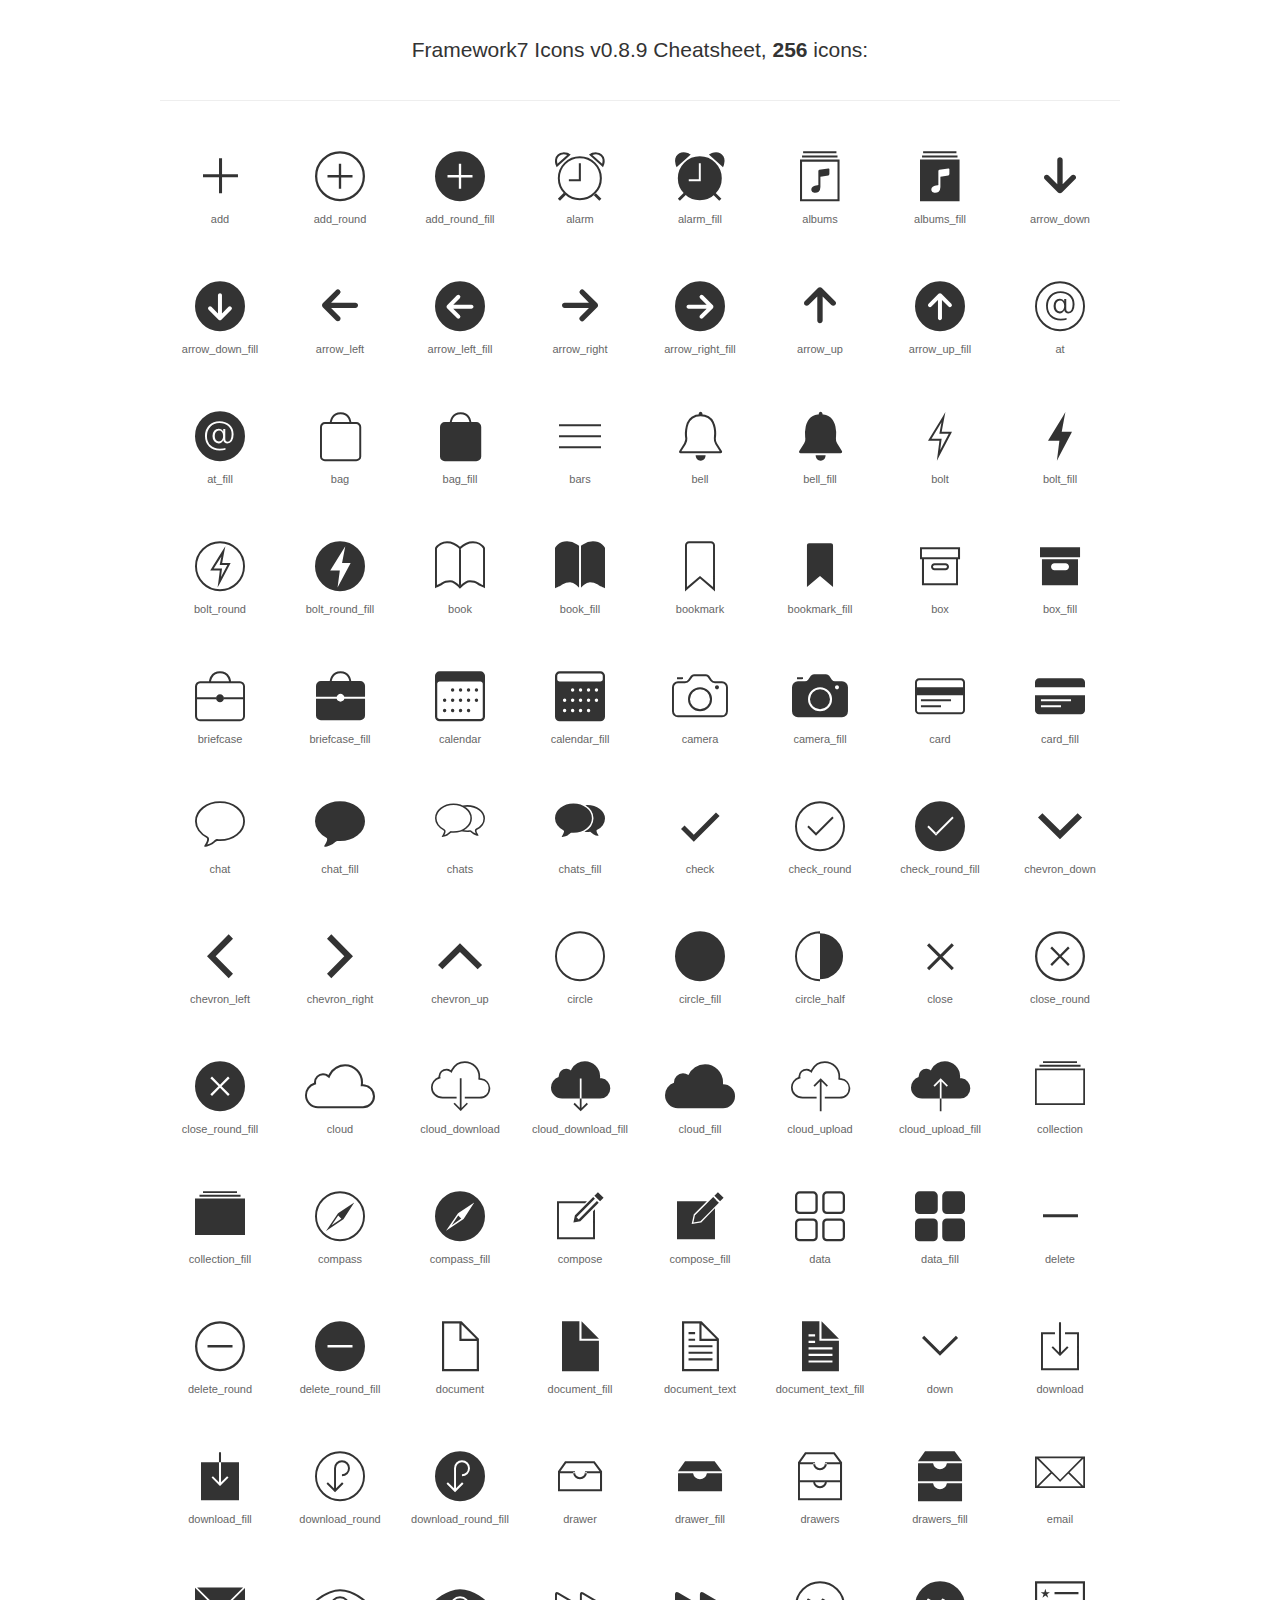
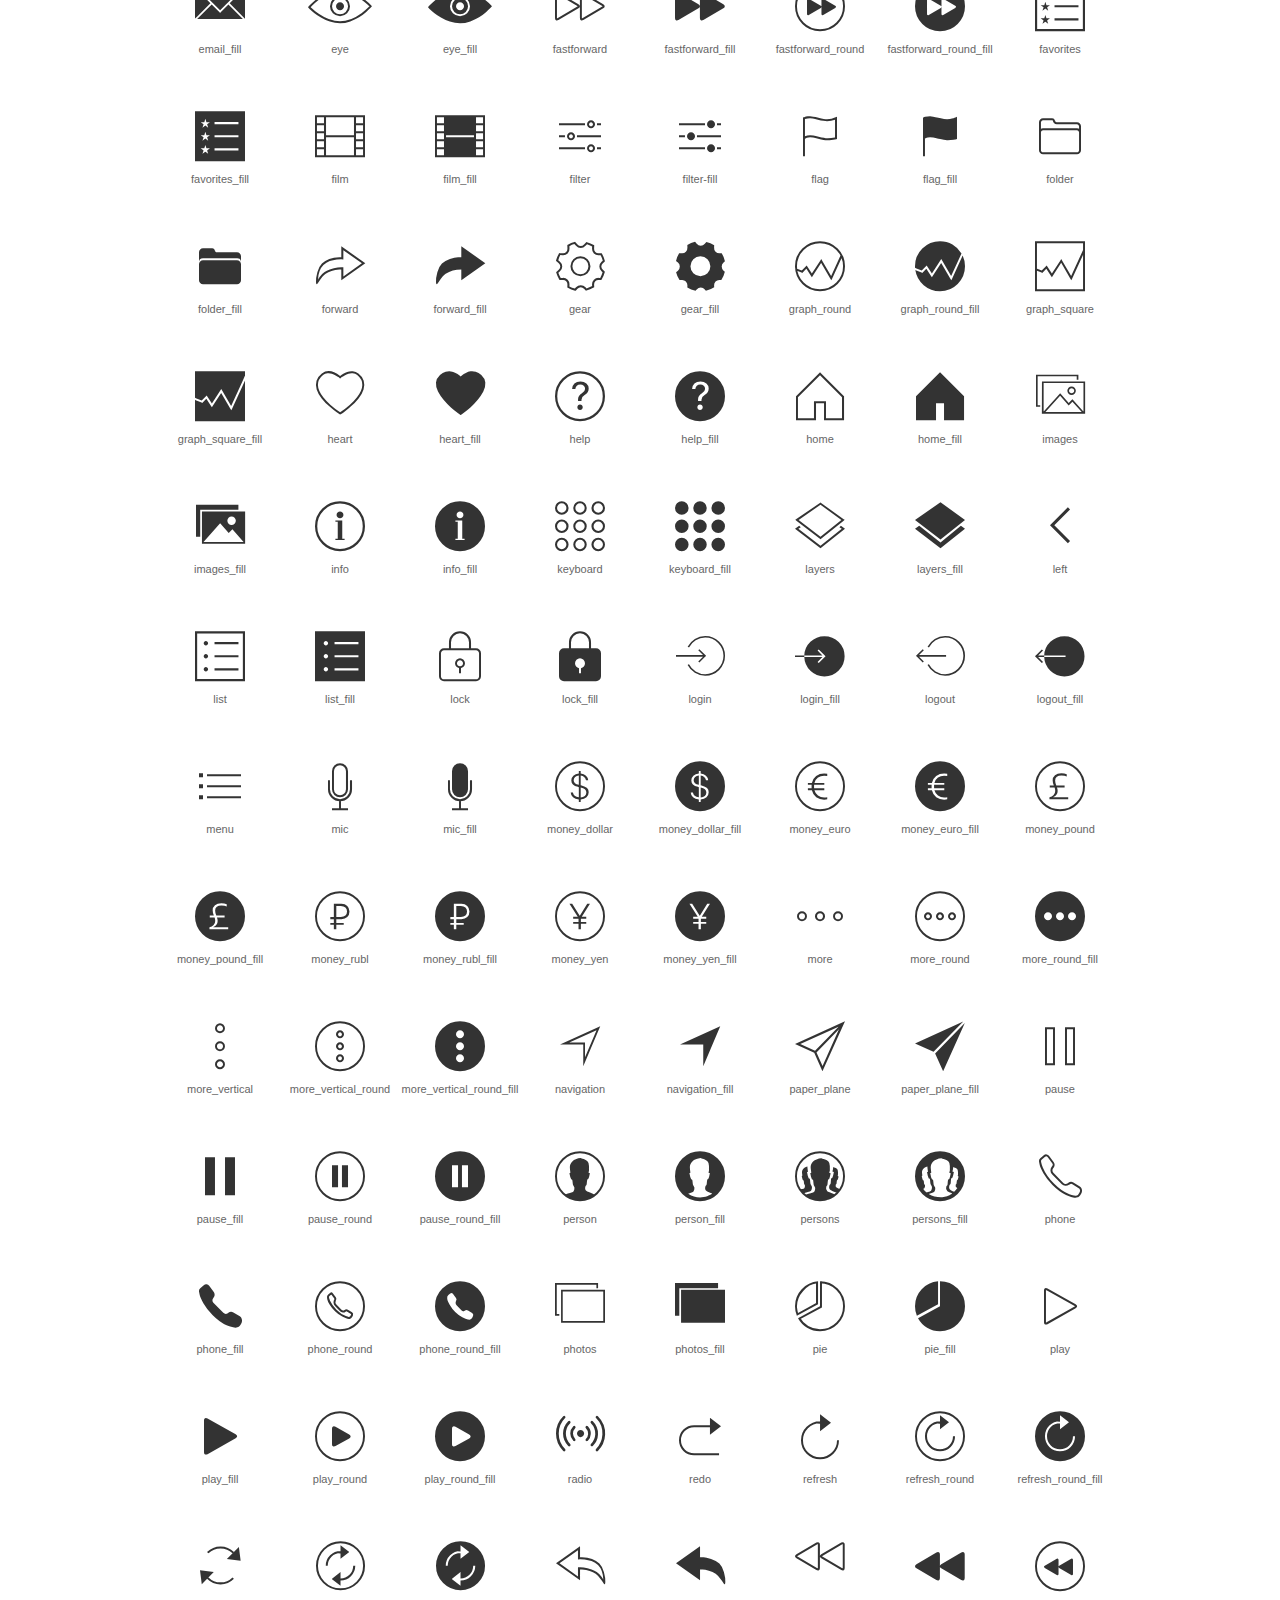
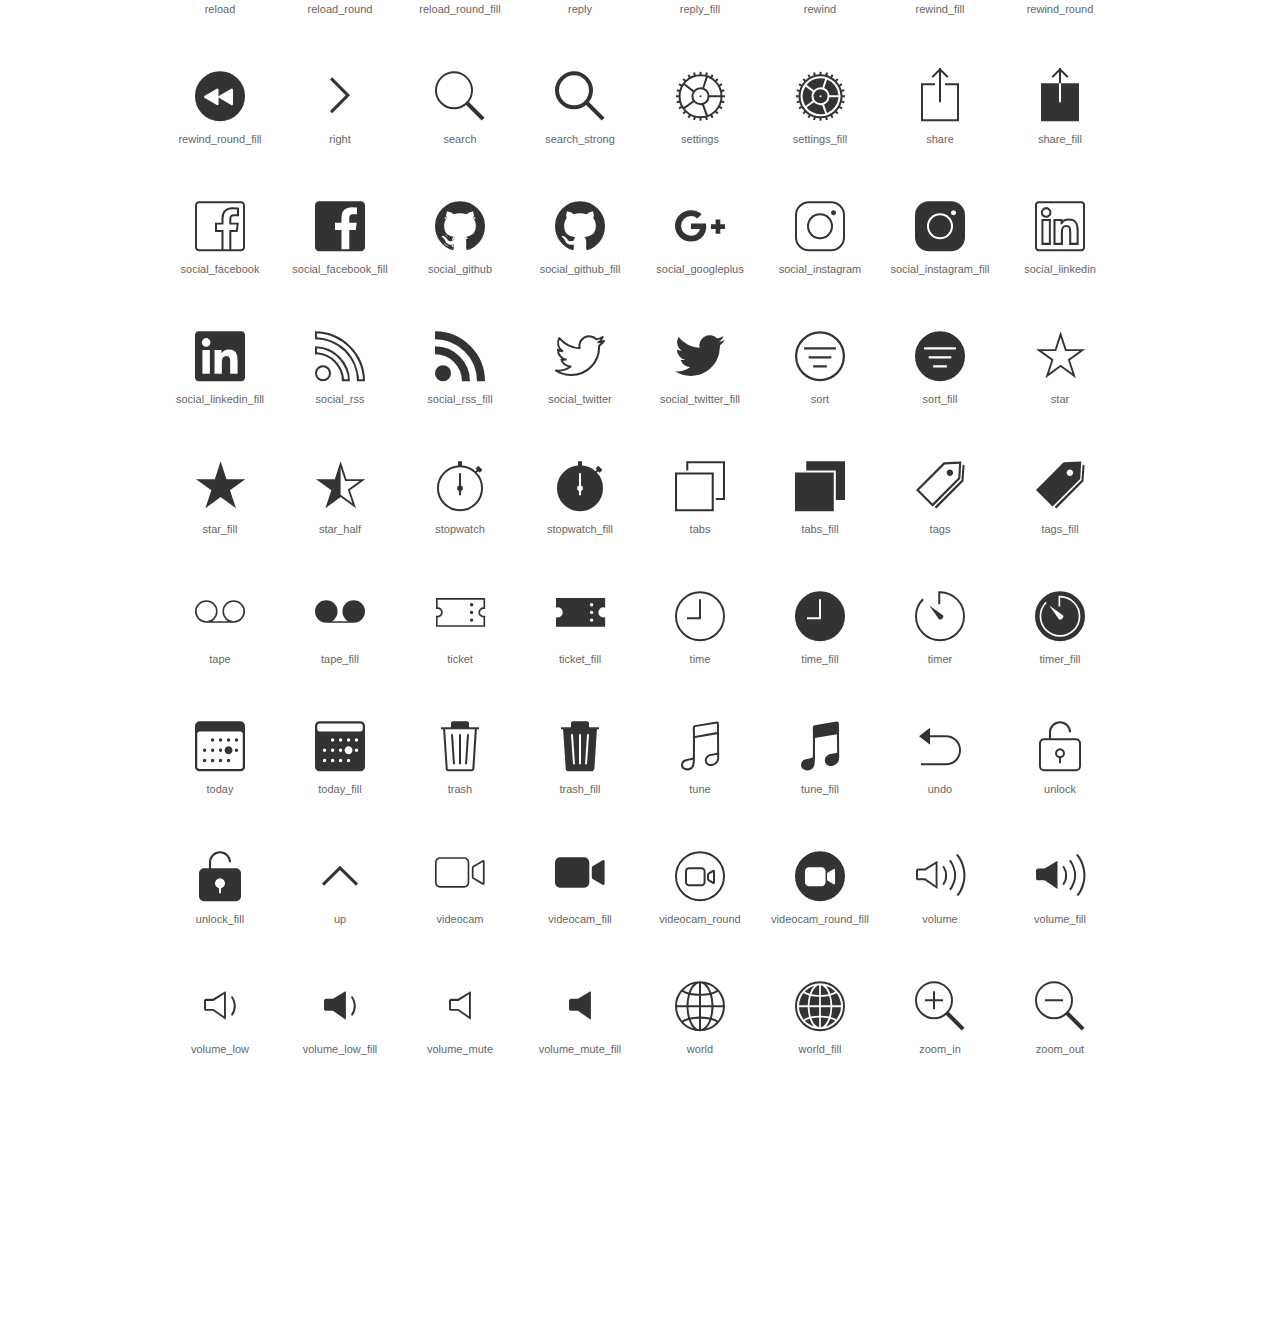
<file: www/icons/cheatsheet.html>
<!DOCTYPE html>
<html>
<head>
  <title>Framework7 Icons v0.8.9 Cheatsheet</title>
  <link href="css/framework7-icons.css" rel="stylesheet" type="text/css" />
  <style>
    {
      -moz-box-sizing: border-box;
      -webkit-box-sizing: border-box;
      box-sizing: border-box;
      margin: 0;
      padding: 0;
      -webkit-touch-callout: none;
      -webkit-user-select: none;
      -khtml-user-select: none;
      -moz-user-select: none;
      -ms-user-select: none;
      user-select: none;
    }
    body {
      background: #fff;
      color: #333;
      font: 14px/1.5 "Helvetica Neue", Helvetica, Arial, sans-serif;
      margin: 0;
    }
    header {
      text-align: center;
      border-bottom: 1px solid #eee;
      margin-bottom: 20px;
      overflow: hidden;
      padding: 20px 0;
    }
    header h1 {
      font-size: 21px;
      font-weight: 400;
    }
    .center {
      margin-left: auto;
      margin-right: auto;
      max-width: 960px;
    }
    .icons {
      overflow: hidden;
    }
    .content .icon-cell .f7-icons {
      cursor: pointer;
    }
    .content {
      padding-bottom: 250px;
    }
    .icons .icon-cell {
      float: left;
      width: 12.5%;
      text-align: center;
      height: 100px;
      margin-top: 30px;
    }
    .icons .icon-name, .icons .icon-size {
      display: block;
      font-size: 11px;
      color: #666;
      margin-top: 10px;
    }
    .f7-icons.size-14 {
      font-size: 14px;
    }
    .f7-icons.size-16 {
      font-size: 16px;
    }
    .f7-icons.size-18 {
      font-size: 18px;
    }
    .f7-icons.size-22 {
      font-size: 22px;
    }
    .f7-icons.size-25 {
      font-size: 25px;
    }
    .f7-icons.size-29 {
      font-size: 29px;
    }
    .f7-icons.size-50 {
      font-size: 50px;
    }
    .f7-icons.size-100 {
      font-size: 100px;
    }
    .icon-preview {
      box-shadow: 0px -10px 20px rgba(0,0,0,0.3);
      background: #fff;
      position: fixed;
      bottom: 0;
      left: 50%;
      margin-left: -480px;
      z-index: 100;
      width: 960px;
      display: none;
    }
    @media (max-width: 960px) {
      .icon-preview {
        left: 0;
        width: 100%;
        margin-left: 0;
      }
    }
    .icon-preview .icons {
      font-size: 0;
      padding-bottom: 10px;
    }
    .icon-preview .icon-cell {
      float: none;
      display: inline-block;
      margin: 0;
      vertical-align: bottom;
      height: auto;
    }
    .icon-preview .icon-preview-name {
      font-size: 18px;
      padding: 10px;
      border-bottom: 1px solid #eee;
      margin-bottom: 10px;
    }
  </style>
</head>

<body>
  <div class="center">
    <header>
      <h1>Framework7 Icons v0.8.9 Cheatsheet, <b>256</b> icons:</h1>
    </header>
    <div class="content">
      <div class="icons">
        <div class="icon-cell">
  <i class="f7-icons size-50">add</i>
  <span class="icon-name">add</span>
</div>
<div class="icon-cell">
  <i class="f7-icons size-50">add_round</i>
  <span class="icon-name">add_round</span>
</div>
<div class="icon-cell">
  <i class="f7-icons size-50">add_round_fill</i>
  <span class="icon-name">add_round_fill</span>
</div>
<div class="icon-cell">
  <i class="f7-icons size-50">alarm</i>
  <span class="icon-name">alarm</span>
</div>
<div class="icon-cell">
  <i class="f7-icons size-50">alarm_fill</i>
  <span class="icon-name">alarm_fill</span>
</div>
<div class="icon-cell">
  <i class="f7-icons size-50">albums</i>
  <span class="icon-name">albums</span>
</div>
<div class="icon-cell">
  <i class="f7-icons size-50">albums_fill</i>
  <span class="icon-name">albums_fill</span>
</div>
<div class="icon-cell">
  <i class="f7-icons size-50">arrow_down</i>
  <span class="icon-name">arrow_down</span>
</div>
<div class="icon-cell">
  <i class="f7-icons size-50">arrow_down_fill</i>
  <span class="icon-name">arrow_down_fill</span>
</div>
<div class="icon-cell">
  <i class="f7-icons size-50">arrow_left</i>
  <span class="icon-name">arrow_left</span>
</div>
<div class="icon-cell">
  <i class="f7-icons size-50">arrow_left_fill</i>
  <span class="icon-name">arrow_left_fill</span>
</div>
<div class="icon-cell">
  <i class="f7-icons size-50">arrow_right</i>
  <span class="icon-name">arrow_right</span>
</div>
<div class="icon-cell">
  <i class="f7-icons size-50">arrow_right_fill</i>
  <span class="icon-name">arrow_right_fill</span>
</div>
<div class="icon-cell">
  <i class="f7-icons size-50">arrow_up</i>
  <span class="icon-name">arrow_up</span>
</div>
<div class="icon-cell">
  <i class="f7-icons size-50">arrow_up_fill</i>
  <span class="icon-name">arrow_up_fill</span>
</div>
<div class="icon-cell">
  <i class="f7-icons size-50">at</i>
  <span class="icon-name">at</span>
</div>
<div class="icon-cell">
  <i class="f7-icons size-50">at_fill</i>
  <span class="icon-name">at_fill</span>
</div>
<div class="icon-cell">
  <i class="f7-icons size-50">bag</i>
  <span class="icon-name">bag</span>
</div>
<div class="icon-cell">
  <i class="f7-icons size-50">bag_fill</i>
  <span class="icon-name">bag_fill</span>
</div>
<div class="icon-cell">
  <i class="f7-icons size-50">bars</i>
  <span class="icon-name">bars</span>
</div>
<div class="icon-cell">
  <i class="f7-icons size-50">bell</i>
  <span class="icon-name">bell</span>
</div>
<div class="icon-cell">
  <i class="f7-icons size-50">bell_fill</i>
  <span class="icon-name">bell_fill</span>
</div>
<div class="icon-cell">
  <i class="f7-icons size-50">bolt</i>
  <span class="icon-name">bolt</span>
</div>
<div class="icon-cell">
  <i class="f7-icons size-50">bolt_fill</i>
  <span class="icon-name">bolt_fill</span>
</div>
<div class="icon-cell">
  <i class="f7-icons size-50">bolt_round</i>
  <span class="icon-name">bolt_round</span>
</div>
<div class="icon-cell">
  <i class="f7-icons size-50">bolt_round_fill</i>
  <span class="icon-name">bolt_round_fill</span>
</div>
<div class="icon-cell">
  <i class="f7-icons size-50">book</i>
  <span class="icon-name">book</span>
</div>
<div class="icon-cell">
  <i class="f7-icons size-50">book_fill</i>
  <span class="icon-name">book_fill</span>
</div>
<div class="icon-cell">
  <i class="f7-icons size-50">bookmark</i>
  <span class="icon-name">bookmark</span>
</div>
<div class="icon-cell">
  <i class="f7-icons size-50">bookmark_fill</i>
  <span class="icon-name">bookmark_fill</span>
</div>
<div class="icon-cell">
  <i class="f7-icons size-50">box</i>
  <span class="icon-name">box</span>
</div>
<div class="icon-cell">
  <i class="f7-icons size-50">box_fill</i>
  <span class="icon-name">box_fill</span>
</div>
<div class="icon-cell">
  <i class="f7-icons size-50">briefcase</i>
  <span class="icon-name">briefcase</span>
</div>
<div class="icon-cell">
  <i class="f7-icons size-50">briefcase_fill</i>
  <span class="icon-name">briefcase_fill</span>
</div>
<div class="icon-cell">
  <i class="f7-icons size-50">calendar</i>
  <span class="icon-name">calendar</span>
</div>
<div class="icon-cell">
  <i class="f7-icons size-50">calendar_fill</i>
  <span class="icon-name">calendar_fill</span>
</div>
<div class="icon-cell">
  <i class="f7-icons size-50">camera</i>
  <span class="icon-name">camera</span>
</div>
<div class="icon-cell">
  <i class="f7-icons size-50">camera_fill</i>
  <span class="icon-name">camera_fill</span>
</div>
<div class="icon-cell">
  <i class="f7-icons size-50">card</i>
  <span class="icon-name">card</span>
</div>
<div class="icon-cell">
  <i class="f7-icons size-50">card_fill</i>
  <span class="icon-name">card_fill</span>
</div>
<div class="icon-cell">
  <i class="f7-icons size-50">chat</i>
  <span class="icon-name">chat</span>
</div>
<div class="icon-cell">
  <i class="f7-icons size-50">chat_fill</i>
  <span class="icon-name">chat_fill</span>
</div>
<div class="icon-cell">
  <i class="f7-icons size-50">chats</i>
  <span class="icon-name">chats</span>
</div>
<div class="icon-cell">
  <i class="f7-icons size-50">chats_fill</i>
  <span class="icon-name">chats_fill</span>
</div>
<div class="icon-cell">
  <i class="f7-icons size-50">check</i>
  <span class="icon-name">check</span>
</div>
<div class="icon-cell">
  <i class="f7-icons size-50">check_round</i>
  <span class="icon-name">check_round</span>
</div>
<div class="icon-cell">
  <i class="f7-icons size-50">check_round_fill</i>
  <span class="icon-name">check_round_fill</span>
</div>
<div class="icon-cell">
  <i class="f7-icons size-50">chevron_down</i>
  <span class="icon-name">chevron_down</span>
</div>
<div class="icon-cell">
  <i class="f7-icons size-50">chevron_left</i>
  <span class="icon-name">chevron_left</span>
</div>
<div class="icon-cell">
  <i class="f7-icons size-50">chevron_right</i>
  <span class="icon-name">chevron_right</span>
</div>
<div class="icon-cell">
  <i class="f7-icons size-50">chevron_up</i>
  <span class="icon-name">chevron_up</span>
</div>
<div class="icon-cell">
  <i class="f7-icons size-50">circle</i>
  <span class="icon-name">circle</span>
</div>
<div class="icon-cell">
  <i class="f7-icons size-50">circle_fill</i>
  <span class="icon-name">circle_fill</span>
</div>
<div class="icon-cell">
  <i class="f7-icons size-50">circle_half</i>
  <span class="icon-name">circle_half</span>
</div>
<div class="icon-cell">
  <i class="f7-icons size-50">close</i>
  <span class="icon-name">close</span>
</div>
<div class="icon-cell">
  <i class="f7-icons size-50">close_round</i>
  <span class="icon-name">close_round</span>
</div>
<div class="icon-cell">
  <i class="f7-icons size-50">close_round_fill</i>
  <span class="icon-name">close_round_fill</span>
</div>
<div class="icon-cell">
  <i class="f7-icons size-50">cloud</i>
  <span class="icon-name">cloud</span>
</div>
<div class="icon-cell">
  <i class="f7-icons size-50">cloud_download</i>
  <span class="icon-name">cloud_download</span>
</div>
<div class="icon-cell">
  <i class="f7-icons size-50">cloud_download_fill</i>
  <span class="icon-name">cloud_download_fill</span>
</div>
<div class="icon-cell">
  <i class="f7-icons size-50">cloud_fill</i>
  <span class="icon-name">cloud_fill</span>
</div>
<div class="icon-cell">
  <i class="f7-icons size-50">cloud_upload</i>
  <span class="icon-name">cloud_upload</span>
</div>
<div class="icon-cell">
  <i class="f7-icons size-50">cloud_upload_fill</i>
  <span class="icon-name">cloud_upload_fill</span>
</div>
<div class="icon-cell">
  <i class="f7-icons size-50">collection</i>
  <span class="icon-name">collection</span>
</div>
<div class="icon-cell">
  <i class="f7-icons size-50">collection_fill</i>
  <span class="icon-name">collection_fill</span>
</div>
<div class="icon-cell">
  <i class="f7-icons size-50">compass</i>
  <span class="icon-name">compass</span>
</div>
<div class="icon-cell">
  <i class="f7-icons size-50">compass_fill</i>
  <span class="icon-name">compass_fill</span>
</div>
<div class="icon-cell">
  <i class="f7-icons size-50">compose</i>
  <span class="icon-name">compose</span>
</div>
<div class="icon-cell">
  <i class="f7-icons size-50">compose_fill</i>
  <span class="icon-name">compose_fill</span>
</div>
<div class="icon-cell">
  <i class="f7-icons size-50">data</i>
  <span class="icon-name">data</span>
</div>
<div class="icon-cell">
  <i class="f7-icons size-50">data_fill</i>
  <span class="icon-name">data_fill</span>
</div>
<div class="icon-cell">
  <i class="f7-icons size-50">delete</i>
  <span class="icon-name">delete</span>
</div>
<div class="icon-cell">
  <i class="f7-icons size-50">delete_round</i>
  <span class="icon-name">delete_round</span>
</div>
<div class="icon-cell">
  <i class="f7-icons size-50">delete_round_fill</i>
  <span class="icon-name">delete_round_fill</span>
</div>
<div class="icon-cell">
  <i class="f7-icons size-50">document</i>
  <span class="icon-name">document</span>
</div>
<div class="icon-cell">
  <i class="f7-icons size-50">document_fill</i>
  <span class="icon-name">document_fill</span>
</div>
<div class="icon-cell">
  <i class="f7-icons size-50">document_text</i>
  <span class="icon-name">document_text</span>
</div>
<div class="icon-cell">
  <i class="f7-icons size-50">document_text_fill</i>
  <span class="icon-name">document_text_fill</span>
</div>
<div class="icon-cell">
  <i class="f7-icons size-50">down</i>
  <span class="icon-name">down</span>
</div>
<div class="icon-cell">
  <i class="f7-icons size-50">download</i>
  <span class="icon-name">download</span>
</div>
<div class="icon-cell">
  <i class="f7-icons size-50">download_fill</i>
  <span class="icon-name">download_fill</span>
</div>
<div class="icon-cell">
  <i class="f7-icons size-50">download_round</i>
  <span class="icon-name">download_round</span>
</div>
<div class="icon-cell">
  <i class="f7-icons size-50">download_round_fill</i>
  <span class="icon-name">download_round_fill</span>
</div>
<div class="icon-cell">
  <i class="f7-icons size-50">drawer</i>
  <span class="icon-name">drawer</span>
</div>
<div class="icon-cell">
  <i class="f7-icons size-50">drawer_fill</i>
  <span class="icon-name">drawer_fill</span>
</div>
<div class="icon-cell">
  <i class="f7-icons size-50">drawers</i>
  <span class="icon-name">drawers</span>
</div>
<div class="icon-cell">
  <i class="f7-icons size-50">drawers_fill</i>
  <span class="icon-name">drawers_fill</span>
</div>
<div class="icon-cell">
  <i class="f7-icons size-50">email</i>
  <span class="icon-name">email</span>
</div>
<div class="icon-cell">
  <i class="f7-icons size-50">email_fill</i>
  <span class="icon-name">email_fill</span>
</div>
<div class="icon-cell">
  <i class="f7-icons size-50">eye</i>
  <span class="icon-name">eye</span>
</div>
<div class="icon-cell">
  <i class="f7-icons size-50">eye_fill</i>
  <span class="icon-name">eye_fill</span>
</div>
<div class="icon-cell">
  <i class="f7-icons size-50">fastforward</i>
  <span class="icon-name">fastforward</span>
</div>
<div class="icon-cell">
  <i class="f7-icons size-50">fastforward_fill</i>
  <span class="icon-name">fastforward_fill</span>
</div>
<div class="icon-cell">
  <i class="f7-icons size-50">fastforward_round</i>
  <span class="icon-name">fastforward_round</span>
</div>
<div class="icon-cell">
  <i class="f7-icons size-50">fastforward_round_fill</i>
  <span class="icon-name">fastforward_round_fill</span>
</div>
<div class="icon-cell">
  <i class="f7-icons size-50">favorites</i>
  <span class="icon-name">favorites</span>
</div>
<div class="icon-cell">
  <i class="f7-icons size-50">favorites_fill</i>
  <span class="icon-name">favorites_fill</span>
</div>
<div class="icon-cell">
  <i class="f7-icons size-50">film</i>
  <span class="icon-name">film</span>
</div>
<div class="icon-cell">
  <i class="f7-icons size-50">film_fill</i>
  <span class="icon-name">film_fill</span>
</div>
<div class="icon-cell">
  <i class="f7-icons size-50">filter</i>
  <span class="icon-name">filter</span>
</div>
<div class="icon-cell">
  <i class="f7-icons size-50">filter-fill</i>
  <span class="icon-name">filter-fill</span>
</div>
<div class="icon-cell">
  <i class="f7-icons size-50">flag</i>
  <span class="icon-name">flag</span>
</div>
<div class="icon-cell">
  <i class="f7-icons size-50">flag_fill</i>
  <span class="icon-name">flag_fill</span>
</div>
<div class="icon-cell">
  <i class="f7-icons size-50">folder</i>
  <span class="icon-name">folder</span>
</div>
<div class="icon-cell">
  <i class="f7-icons size-50">folder_fill</i>
  <span class="icon-name">folder_fill</span>
</div>
<div class="icon-cell">
  <i class="f7-icons size-50">forward</i>
  <span class="icon-name">forward</span>
</div>
<div class="icon-cell">
  <i class="f7-icons size-50">forward_fill</i>
  <span class="icon-name">forward_fill</span>
</div>
<div class="icon-cell">
  <i class="f7-icons size-50">gear</i>
  <span class="icon-name">gear</span>
</div>
<div class="icon-cell">
  <i class="f7-icons size-50">gear_fill</i>
  <span class="icon-name">gear_fill</span>
</div>
<div class="icon-cell">
  <i class="f7-icons size-50">graph_round</i>
  <span class="icon-name">graph_round</span>
</div>
<div class="icon-cell">
  <i class="f7-icons size-50">graph_round_fill</i>
  <span class="icon-name">graph_round_fill</span>
</div>
<div class="icon-cell">
  <i class="f7-icons size-50">graph_square</i>
  <span class="icon-name">graph_square</span>
</div>
<div class="icon-cell">
  <i class="f7-icons size-50">graph_square_fill</i>
  <span class="icon-name">graph_square_fill</span>
</div>
<div class="icon-cell">
  <i class="f7-icons size-50">heart</i>
  <span class="icon-name">heart</span>
</div>
<div class="icon-cell">
  <i class="f7-icons size-50">heart_fill</i>
  <span class="icon-name">heart_fill</span>
</div>
<div class="icon-cell">
  <i class="f7-icons size-50">help</i>
  <span class="icon-name">help</span>
</div>
<div class="icon-cell">
  <i class="f7-icons size-50">help_fill</i>
  <span class="icon-name">help_fill</span>
</div>
<div class="icon-cell">
  <i class="f7-icons size-50">home</i>
  <span class="icon-name">home</span>
</div>
<div class="icon-cell">
  <i class="f7-icons size-50">home_fill</i>
  <span class="icon-name">home_fill</span>
</div>
<div class="icon-cell">
  <i class="f7-icons size-50">images</i>
  <span class="icon-name">images</span>
</div>
<div class="icon-cell">
  <i class="f7-icons size-50">images_fill</i>
  <span class="icon-name">images_fill</span>
</div>
<div class="icon-cell">
  <i class="f7-icons size-50">info</i>
  <span class="icon-name">info</span>
</div>
<div class="icon-cell">
  <i class="f7-icons size-50">info_fill</i>
  <span class="icon-name">info_fill</span>
</div>
<div class="icon-cell">
  <i class="f7-icons size-50">keyboard</i>
  <span class="icon-name">keyboard</span>
</div>
<div class="icon-cell">
  <i class="f7-icons size-50">keyboard_fill</i>
  <span class="icon-name">keyboard_fill</span>
</div>
<div class="icon-cell">
  <i class="f7-icons size-50">layers</i>
  <span class="icon-name">layers</span>
</div>
<div class="icon-cell">
  <i class="f7-icons size-50">layers_fill</i>
  <span class="icon-name">layers_fill</span>
</div>
<div class="icon-cell">
  <i class="f7-icons size-50">left</i>
  <span class="icon-name">left</span>
</div>
<div class="icon-cell">
  <i class="f7-icons size-50">list</i>
  <span class="icon-name">list</span>
</div>
<div class="icon-cell">
  <i class="f7-icons size-50">list_fill</i>
  <span class="icon-name">list_fill</span>
</div>
<div class="icon-cell">
  <i class="f7-icons size-50">lock</i>
  <span class="icon-name">lock</span>
</div>
<div class="icon-cell">
  <i class="f7-icons size-50">lock_fill</i>
  <span class="icon-name">lock_fill</span>
</div>
<div class="icon-cell">
  <i class="f7-icons size-50">login</i>
  <span class="icon-name">login</span>
</div>
<div class="icon-cell">
  <i class="f7-icons size-50">login_fill</i>
  <span class="icon-name">login_fill</span>
</div>
<div class="icon-cell">
  <i class="f7-icons size-50">logout</i>
  <span class="icon-name">logout</span>
</div>
<div class="icon-cell">
  <i class="f7-icons size-50">logout_fill</i>
  <span class="icon-name">logout_fill</span>
</div>
<div class="icon-cell">
  <i class="f7-icons size-50">menu</i>
  <span class="icon-name">menu</span>
</div>
<div class="icon-cell">
  <i class="f7-icons size-50">mic</i>
  <span class="icon-name">mic</span>
</div>
<div class="icon-cell">
  <i class="f7-icons size-50">mic_fill</i>
  <span class="icon-name">mic_fill</span>
</div>
<div class="icon-cell">
  <i class="f7-icons size-50">money_dollar</i>
  <span class="icon-name">money_dollar</span>
</div>
<div class="icon-cell">
  <i class="f7-icons size-50">money_dollar_fill</i>
  <span class="icon-name">money_dollar_fill</span>
</div>
<div class="icon-cell">
  <i class="f7-icons size-50">money_euro</i>
  <span class="icon-name">money_euro</span>
</div>
<div class="icon-cell">
  <i class="f7-icons size-50">money_euro_fill</i>
  <span class="icon-name">money_euro_fill</span>
</div>
<div class="icon-cell">
  <i class="f7-icons size-50">money_pound</i>
  <span class="icon-name">money_pound</span>
</div>
<div class="icon-cell">
  <i class="f7-icons size-50">money_pound_fill</i>
  <span class="icon-name">money_pound_fill</span>
</div>
<div class="icon-cell">
  <i class="f7-icons size-50">money_rubl</i>
  <span class="icon-name">money_rubl</span>
</div>
<div class="icon-cell">
  <i class="f7-icons size-50">money_rubl_fill</i>
  <span class="icon-name">money_rubl_fill</span>
</div>
<div class="icon-cell">
  <i class="f7-icons size-50">money_yen</i>
  <span class="icon-name">money_yen</span>
</div>
<div class="icon-cell">
  <i class="f7-icons size-50">money_yen_fill</i>
  <span class="icon-name">money_yen_fill</span>
</div>
<div class="icon-cell">
  <i class="f7-icons size-50">more</i>
  <span class="icon-name">more</span>
</div>
<div class="icon-cell">
  <i class="f7-icons size-50">more_round</i>
  <span class="icon-name">more_round</span>
</div>
<div class="icon-cell">
  <i class="f7-icons size-50">more_round_fill</i>
  <span class="icon-name">more_round_fill</span>
</div>
<div class="icon-cell">
  <i class="f7-icons size-50">more_vertical</i>
  <span class="icon-name">more_vertical</span>
</div>
<div class="icon-cell">
  <i class="f7-icons size-50">more_vertical_round</i>
  <span class="icon-name">more_vertical_round</span>
</div>
<div class="icon-cell">
  <i class="f7-icons size-50">more_vertical_round_fill</i>
  <span class="icon-name">more_vertical_round_fill</span>
</div>
<div class="icon-cell">
  <i class="f7-icons size-50">navigation</i>
  <span class="icon-name">navigation</span>
</div>
<div class="icon-cell">
  <i class="f7-icons size-50">navigation_fill</i>
  <span class="icon-name">navigation_fill</span>
</div>
<div class="icon-cell">
  <i class="f7-icons size-50">paper_plane</i>
  <span class="icon-name">paper_plane</span>
</div>
<div class="icon-cell">
  <i class="f7-icons size-50">paper_plane_fill</i>
  <span class="icon-name">paper_plane_fill</span>
</div>
<div class="icon-cell">
  <i class="f7-icons size-50">pause</i>
  <span class="icon-name">pause</span>
</div>
<div class="icon-cell">
  <i class="f7-icons size-50">pause_fill</i>
  <span class="icon-name">pause_fill</span>
</div>
<div class="icon-cell">
  <i class="f7-icons size-50">pause_round</i>
  <span class="icon-name">pause_round</span>
</div>
<div class="icon-cell">
  <i class="f7-icons size-50">pause_round_fill</i>
  <span class="icon-name">pause_round_fill</span>
</div>
<div class="icon-cell">
  <i class="f7-icons size-50">person</i>
  <span class="icon-name">person</span>
</div>
<div class="icon-cell">
  <i class="f7-icons size-50">person_fill</i>
  <span class="icon-name">person_fill</span>
</div>
<div class="icon-cell">
  <i class="f7-icons size-50">persons</i>
  <span class="icon-name">persons</span>
</div>
<div class="icon-cell">
  <i class="f7-icons size-50">persons_fill</i>
  <span class="icon-name">persons_fill</span>
</div>
<div class="icon-cell">
  <i class="f7-icons size-50">phone</i>
  <span class="icon-name">phone</span>
</div>
<div class="icon-cell">
  <i class="f7-icons size-50">phone_fill</i>
  <span class="icon-name">phone_fill</span>
</div>
<div class="icon-cell">
  <i class="f7-icons size-50">phone_round</i>
  <span class="icon-name">phone_round</span>
</div>
<div class="icon-cell">
  <i class="f7-icons size-50">phone_round_fill</i>
  <span class="icon-name">phone_round_fill</span>
</div>
<div class="icon-cell">
  <i class="f7-icons size-50">photos</i>
  <span class="icon-name">photos</span>
</div>
<div class="icon-cell">
  <i class="f7-icons size-50">photos_fill</i>
  <span class="icon-name">photos_fill</span>
</div>
<div class="icon-cell">
  <i class="f7-icons size-50">pie</i>
  <span class="icon-name">pie</span>
</div>
<div class="icon-cell">
  <i class="f7-icons size-50">pie_fill</i>
  <span class="icon-name">pie_fill</span>
</div>
<div class="icon-cell">
  <i class="f7-icons size-50">play</i>
  <span class="icon-name">play</span>
</div>
<div class="icon-cell">
  <i class="f7-icons size-50">play_fill</i>
  <span class="icon-name">play_fill</span>
</div>
<div class="icon-cell">
  <i class="f7-icons size-50">play_round</i>
  <span class="icon-name">play_round</span>
</div>
<div class="icon-cell">
  <i class="f7-icons size-50">play_round_fill</i>
  <span class="icon-name">play_round_fill</span>
</div>
<div class="icon-cell">
  <i class="f7-icons size-50">radio</i>
  <span class="icon-name">radio</span>
</div>
<div class="icon-cell">
  <i class="f7-icons size-50">redo</i>
  <span class="icon-name">redo</span>
</div>
<div class="icon-cell">
  <i class="f7-icons size-50">refresh</i>
  <span class="icon-name">refresh</span>
</div>
<div class="icon-cell">
  <i class="f7-icons size-50">refresh_round</i>
  <span class="icon-name">refresh_round</span>
</div>
<div class="icon-cell">
  <i class="f7-icons size-50">refresh_round_fill</i>
  <span class="icon-name">refresh_round_fill</span>
</div>
<div class="icon-cell">
  <i class="f7-icons size-50">reload</i>
  <span class="icon-name">reload</span>
</div>
<div class="icon-cell">
  <i class="f7-icons size-50">reload_round</i>
  <span class="icon-name">reload_round</span>
</div>
<div class="icon-cell">
  <i class="f7-icons size-50">reload_round_fill</i>
  <span class="icon-name">reload_round_fill</span>
</div>
<div class="icon-cell">
  <i class="f7-icons size-50">reply</i>
  <span class="icon-name">reply</span>
</div>
<div class="icon-cell">
  <i class="f7-icons size-50">reply_fill</i>
  <span class="icon-name">reply_fill</span>
</div>
<div class="icon-cell">
  <i class="f7-icons size-50">rewind</i>
  <span class="icon-name">rewind</span>
</div>
<div class="icon-cell">
  <i class="f7-icons size-50">rewind_fill</i>
  <span class="icon-name">rewind_fill</span>
</div>
<div class="icon-cell">
  <i class="f7-icons size-50">rewind_round</i>
  <span class="icon-name">rewind_round</span>
</div>
<div class="icon-cell">
  <i class="f7-icons size-50">rewind_round_fill</i>
  <span class="icon-name">rewind_round_fill</span>
</div>
<div class="icon-cell">
  <i class="f7-icons size-50">right</i>
  <span class="icon-name">right</span>
</div>
<div class="icon-cell">
  <i class="f7-icons size-50">search</i>
  <span class="icon-name">search</span>
</div>
<div class="icon-cell">
  <i class="f7-icons size-50">search_strong</i>
  <span class="icon-name">search_strong</span>
</div>
<div class="icon-cell">
  <i class="f7-icons size-50">settings</i>
  <span class="icon-name">settings</span>
</div>
<div class="icon-cell">
  <i class="f7-icons size-50">settings_fill</i>
  <span class="icon-name">settings_fill</span>
</div>
<div class="icon-cell">
  <i class="f7-icons size-50">share</i>
  <span class="icon-name">share</span>
</div>
<div class="icon-cell">
  <i class="f7-icons size-50">share_fill</i>
  <span class="icon-name">share_fill</span>
</div>
<div class="icon-cell">
  <i class="f7-icons size-50">social_facebook</i>
  <span class="icon-name">social_facebook</span>
</div>
<div class="icon-cell">
  <i class="f7-icons size-50">social_facebook_fill</i>
  <span class="icon-name">social_facebook_fill</span>
</div>
<div class="icon-cell">
  <i class="f7-icons size-50">social_github</i>
  <span class="icon-name">social_github</span>
</div>
<div class="icon-cell">
  <i class="f7-icons size-50">social_github_fill</i>
  <span class="icon-name">social_github_fill</span>
</div>
<div class="icon-cell">
  <i class="f7-icons size-50">social_googleplus</i>
  <span class="icon-name">social_googleplus</span>
</div>
<div class="icon-cell">
  <i class="f7-icons size-50">social_instagram</i>
  <span class="icon-name">social_instagram</span>
</div>
<div class="icon-cell">
  <i class="f7-icons size-50">social_instagram_fill</i>
  <span class="icon-name">social_instagram_fill</span>
</div>
<div class="icon-cell">
  <i class="f7-icons size-50">social_linkedin</i>
  <span class="icon-name">social_linkedin</span>
</div>
<div class="icon-cell">
  <i class="f7-icons size-50">social_linkedin_fill</i>
  <span class="icon-name">social_linkedin_fill</span>
</div>
<div class="icon-cell">
  <i class="f7-icons size-50">social_rss</i>
  <span class="icon-name">social_rss</span>
</div>
<div class="icon-cell">
  <i class="f7-icons size-50">social_rss_fill</i>
  <span class="icon-name">social_rss_fill</span>
</div>
<div class="icon-cell">
  <i class="f7-icons size-50">social_twitter</i>
  <span class="icon-name">social_twitter</span>
</div>
<div class="icon-cell">
  <i class="f7-icons size-50">social_twitter_fill</i>
  <span class="icon-name">social_twitter_fill</span>
</div>
<div class="icon-cell">
  <i class="f7-icons size-50">sort</i>
  <span class="icon-name">sort</span>
</div>
<div class="icon-cell">
  <i class="f7-icons size-50">sort_fill</i>
  <span class="icon-name">sort_fill</span>
</div>
<div class="icon-cell">
  <i class="f7-icons size-50">star</i>
  <span class="icon-name">star</span>
</div>
<div class="icon-cell">
  <i class="f7-icons size-50">star_fill</i>
  <span class="icon-name">star_fill</span>
</div>
<div class="icon-cell">
  <i class="f7-icons size-50">star_half</i>
  <span class="icon-name">star_half</span>
</div>
<div class="icon-cell">
  <i class="f7-icons size-50">stopwatch</i>
  <span class="icon-name">stopwatch</span>
</div>
<div class="icon-cell">
  <i class="f7-icons size-50">stopwatch_fill</i>
  <span class="icon-name">stopwatch_fill</span>
</div>
<div class="icon-cell">
  <i class="f7-icons size-50">tabs</i>
  <span class="icon-name">tabs</span>
</div>
<div class="icon-cell">
  <i class="f7-icons size-50">tabs_fill</i>
  <span class="icon-name">tabs_fill</span>
</div>
<div class="icon-cell">
  <i class="f7-icons size-50">tags</i>
  <span class="icon-name">tags</span>
</div>
<div class="icon-cell">
  <i class="f7-icons size-50">tags_fill</i>
  <span class="icon-name">tags_fill</span>
</div>
<div class="icon-cell">
  <i class="f7-icons size-50">tape</i>
  <span class="icon-name">tape</span>
</div>
<div class="icon-cell">
  <i class="f7-icons size-50">tape_fill</i>
  <span class="icon-name">tape_fill</span>
</div>
<div class="icon-cell">
  <i class="f7-icons size-50">ticket</i>
  <span class="icon-name">ticket</span>
</div>
<div class="icon-cell">
  <i class="f7-icons size-50">ticket_fill</i>
  <span class="icon-name">ticket_fill</span>
</div>
<div class="icon-cell">
  <i class="f7-icons size-50">time</i>
  <span class="icon-name">time</span>
</div>
<div class="icon-cell">
  <i class="f7-icons size-50">time_fill</i>
  <span class="icon-name">time_fill</span>
</div>
<div class="icon-cell">
  <i class="f7-icons size-50">timer</i>
  <span class="icon-name">timer</span>
</div>
<div class="icon-cell">
  <i class="f7-icons size-50">timer_fill</i>
  <span class="icon-name">timer_fill</span>
</div>
<div class="icon-cell">
  <i class="f7-icons size-50">today</i>
  <span class="icon-name">today</span>
</div>
<div class="icon-cell">
  <i class="f7-icons size-50">today_fill</i>
  <span class="icon-name">today_fill</span>
</div>
<div class="icon-cell">
  <i class="f7-icons size-50">trash</i>
  <span class="icon-name">trash</span>
</div>
<div class="icon-cell">
  <i class="f7-icons size-50">trash_fill</i>
  <span class="icon-name">trash_fill</span>
</div>
<div class="icon-cell">
  <i class="f7-icons size-50">tune</i>
  <span class="icon-name">tune</span>
</div>
<div class="icon-cell">
  <i class="f7-icons size-50">tune_fill</i>
  <span class="icon-name">tune_fill</span>
</div>
<div class="icon-cell">
  <i class="f7-icons size-50">undo</i>
  <span class="icon-name">undo</span>
</div>
<div class="icon-cell">
  <i class="f7-icons size-50">unlock</i>
  <span class="icon-name">unlock</span>
</div>
<div class="icon-cell">
  <i class="f7-icons size-50">unlock_fill</i>
  <span class="icon-name">unlock_fill</span>
</div>
<div class="icon-cell">
  <i class="f7-icons size-50">up</i>
  <span class="icon-name">up</span>
</div>
<div class="icon-cell">
  <i class="f7-icons size-50">videocam</i>
  <span class="icon-name">videocam</span>
</div>
<div class="icon-cell">
  <i class="f7-icons size-50">videocam_fill</i>
  <span class="icon-name">videocam_fill</span>
</div>
<div class="icon-cell">
  <i class="f7-icons size-50">videocam_round</i>
  <span class="icon-name">videocam_round</span>
</div>
<div class="icon-cell">
  <i class="f7-icons size-50">videocam_round_fill</i>
  <span class="icon-name">videocam_round_fill</span>
</div>
<div class="icon-cell">
  <i class="f7-icons size-50">volume</i>
  <span class="icon-name">volume</span>
</div>
<div class="icon-cell">
  <i class="f7-icons size-50">volume_fill</i>
  <span class="icon-name">volume_fill</span>
</div>
<div class="icon-cell">
  <i class="f7-icons size-50">volume_low</i>
  <span class="icon-name">volume_low</span>
</div>
<div class="icon-cell">
  <i class="f7-icons size-50">volume_low_fill</i>
  <span class="icon-name">volume_low_fill</span>
</div>
<div class="icon-cell">
  <i class="f7-icons size-50">volume_mute</i>
  <span class="icon-name">volume_mute</span>
</div>
<div class="icon-cell">
  <i class="f7-icons size-50">volume_mute_fill</i>
  <span class="icon-name">volume_mute_fill</span>
</div>
<div class="icon-cell">
  <i class="f7-icons size-50">world</i>
  <span class="icon-name">world</span>
</div>
<div class="icon-cell">
  <i class="f7-icons size-50">world_fill</i>
  <span class="icon-name">world_fill</span>
</div>
<div class="icon-cell">
  <i class="f7-icons size-50">zoom_in</i>
  <span class="icon-name">zoom_in</span>
</div>
<div class="icon-cell">
  <i class="f7-icons size-50">zoom_out</i>
  <span class="icon-name">zoom_out</span>
</div>
      </div>
    </div>
  </div>
  <div class="icon-preview">
    <div class="icon-preview-name">Icon: <b>home</b></div>
    <div class="icons">
      <div class="icon-cell">
        <div class="f7-icons size-14">home</div>
        <div class="icon-size">14px</div>
      </div>
      <div class="icon-cell">
        <div class="f7-icons size-16">home</div>
        <div class="icon-size">16px</div>
      </div>
      <div class="icon-cell">
        <div class="f7-icons size-18">home</div>
        <div class="icon-size">18px</div>
      </div>
      <div class="icon-cell">
        <div class="f7-icons size-22">home</div>
        <div class="icon-size">22px</div>
      </div>
      <div class="icon-cell">
        <div class="f7-icons size-25">home</div>
        <div class="icon-size">25px</div>
      </div>
      <div class="icon-cell">
        <div class="f7-icons size-29">home</div>
        <div class="icon-size">29px</div>
      </div>
      <div class="icon-cell">
        <div class="f7-icons size-50">home</div>
        <div class="icon-size">50px</div>
      </div>
      <div class="icon-cell">
        <div class="f7-icons size-100">home</div>
        <div class="icon-size">100px</div>
      </div>
    </div>
  </div>
  <script>
    var icons = document.querySelectorAll('.content .f7-icons');
    function showPreview(e) {
      var icon = e.target.textContent;
      var previewIcons = document.querySelectorAll('.icon-preview .f7-icons');
      for (var j = 0; j < previewIcons.length; j++) {
        previewIcons[j].textContent = icon;
      }
      document.querySelector('.icon-preview').style.display = 'block';
      document.querySelector('.icon-preview-name b').textContent = icon;
    }
    for (var i = 0; i < icons.length; i++) {
      icons[i].addEventListener('click', showPreview);
    }
  </script>
</body>
</html>
</file>
<file: www/icons/css/framework7-icons.css>
@font-face {
  font-family: 'Framework7 Icons';
  font-style: normal;
  font-weight: 400;
  src: url("../fonts/Framework7Icons-Regular.eot");
  src: local('Framework7 Icons'),
       local('Framework7Icons-Regular'),
       url("../fonts/Framework7Icons-Regular.woff2") format("woff2"),
       url("../fonts/Framework7Icons-Regular.woff") format("woff"),
       url("../fonts/Framework7Icons-Regular.ttf") format("truetype");
}

.f7-icons, .framework7-icons {
  font-family: 'Framework7 Icons';
  font-weight: normal;
  font-style: normal;
  font-size: 25px;
  line-height: 1;
  letter-spacing: normal;
  text-transform: none;
  display: inline-block;
  white-space: nowrap;
  word-wrap: normal;
  direction: ltr;
  -webkit-font-smoothing: antialiased;
  text-rendering: optimizeLegibility;
  -moz-osx-font-smoothing: grayscale;
  -webkit-font-feature-settings: "liga";
  -moz-font-feature-settings: "liga=1";
  -moz-font-feature-settings: "liga";
  font-feature-settings: "liga";
  text-align: center;
}
</file>
